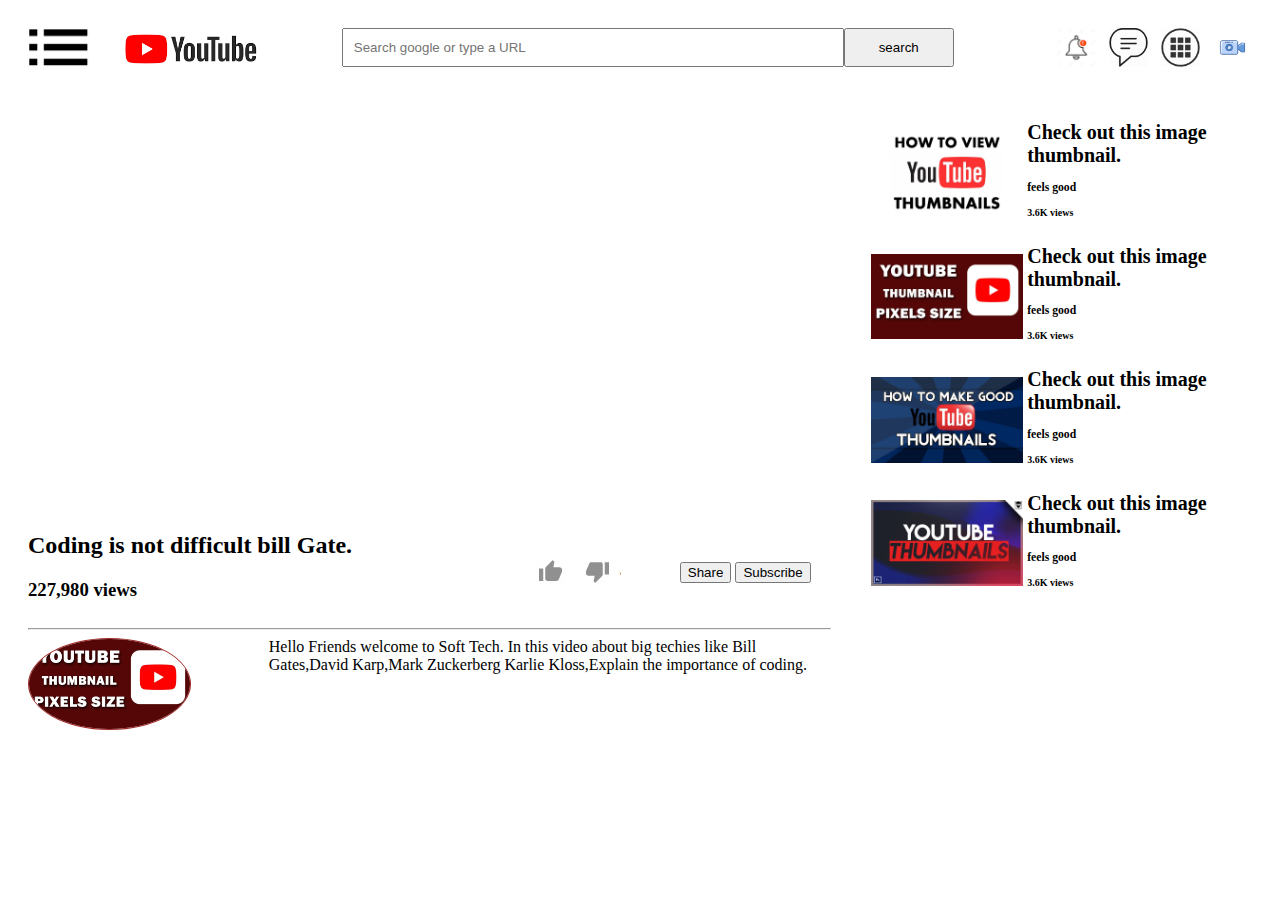
<file: index.html>
<!DOCTYPE html>
<html lang="en">

<head>
    <title>Bootstrap 4 Example</title>
    <meta charset="utf-8">
    <meta name="viewport" content="width=device-width, initial-scale=1">
    <link rel="stylesheet" type="text/css" href="youtube.css">
</head>

<body>
  <main id="main-container">
    <nav class="navBarDiv">
        <div id="image-div1" class="nav-bar-div">
            <img id="dropdownicon" src="photos/dropdown.jpg">
            <img id="youtubeicon" src="photos/youtubeicon.png" alt="yt icon not found">
        </div>
        <div id="search-form" class="nav-bar-div">
            <form>
                
                <button id="search-button">search</button>
                <input id="search" type="search" placeholder="Search google or type a URL">
            </form>
        </div>
        <div id="image-div2" class="nav-bar-div">
            <img class="logo-img2" src="photos/createposticon.png">
            <img class="logo-img2" src="photos/appsicon.png">
            <img class="logo-img2" src="photos/messageicon.png">
            <img class="logo-img2" src="photos/notificationicon.jpg">
        </div>
    </nav>

    <div class="body-section" id="iframe-div">
        <iframe width="100%" height="400" src="https://www.youtube.com/embed/V74l_zS1x8E" frameborder="0" allow="accelerometer; autoplay; encrypted-media; gyroscope; picture-in-pi
        cture" allowfullscreen></iframe>
        <div class="description">
            <div id="description-and-icons">
                <div id="iframe-text-icons-buton-div">
                    <div class="iframe-text-icon-button" id="text-div">
                        <h2 id="iframetitle">Coding is not difficult bill Gate.</h2>
                        <h3 id="iframeview">227,980 views</h3>
                    </div>
                    <div class="iframe-text-icon-button" id="iframe-icons-div">
                        <img class="icon" src="photos/like.jpg">
                        <img class="icon" src="photos/dislike.jpg">
                    </div>
                    <div class="iframe-text-icon-button" id="iframe-buttons-div">
                        <button class="iframe-button" id="share-button">Share</button>
                        <button class="iframe-button" id="subscribe-button">Subscribe</button>
                    </div>

                    <hr>

                </div>
                
                <div id="description">
                    <img id="description-photo" src="photos/thumbnail2.jpg">
                    <div id="description-text">Hello Friends welcome to Soft Tech. In this video about big techies like Bill Gates,David Karp,Mark Zuckerberg Karlie Kloss,Explain the importance of coding.
                    </div>
                </div>
            </div>
        </div>
    </div>
    <div class="body-section" id="sidebar">
        <div class="thumbnail">
            <img class="thumbimage" src="photos/thumbnail1.jpg">
            <div class="info">
                <h1>Check out this image thumbnail.</h1>
                <h3>feels good</h3>
                <h4>3.6K views</h4>
            </div>
        </div>
        <div class="thumbnail">
            <img class="thumbimage" src="photos/thumbnail2.jpg">
            <div class="info">
                <h1>Check out this image thumbnail.</h1>
                <h3>feels good</h3>
                <h4>3.6K views</h4>
            </div>
        </div>
        <div class="thumbnail">
            <img class="thumbimage" src="photos/thumbnail3.jpg">
            <div class="info">
                <h1>Check out this image thumbnail.</h1>
                <h3>feels good</h3>
                <h4>3.6K views</h4>
            </div>
        </div>
        <div class="thumbnail">
            <img class="thumbimage" src="photos/thumbnail4.jpg">
            <div class="info">
                <h1>Check out this image thumbnail.</h1>
                <h3>feels good</h3>
                <h4>3.6K views</h4>
            </div>
        </div>
    </div>

  </main>
</body>

</html>
</file>
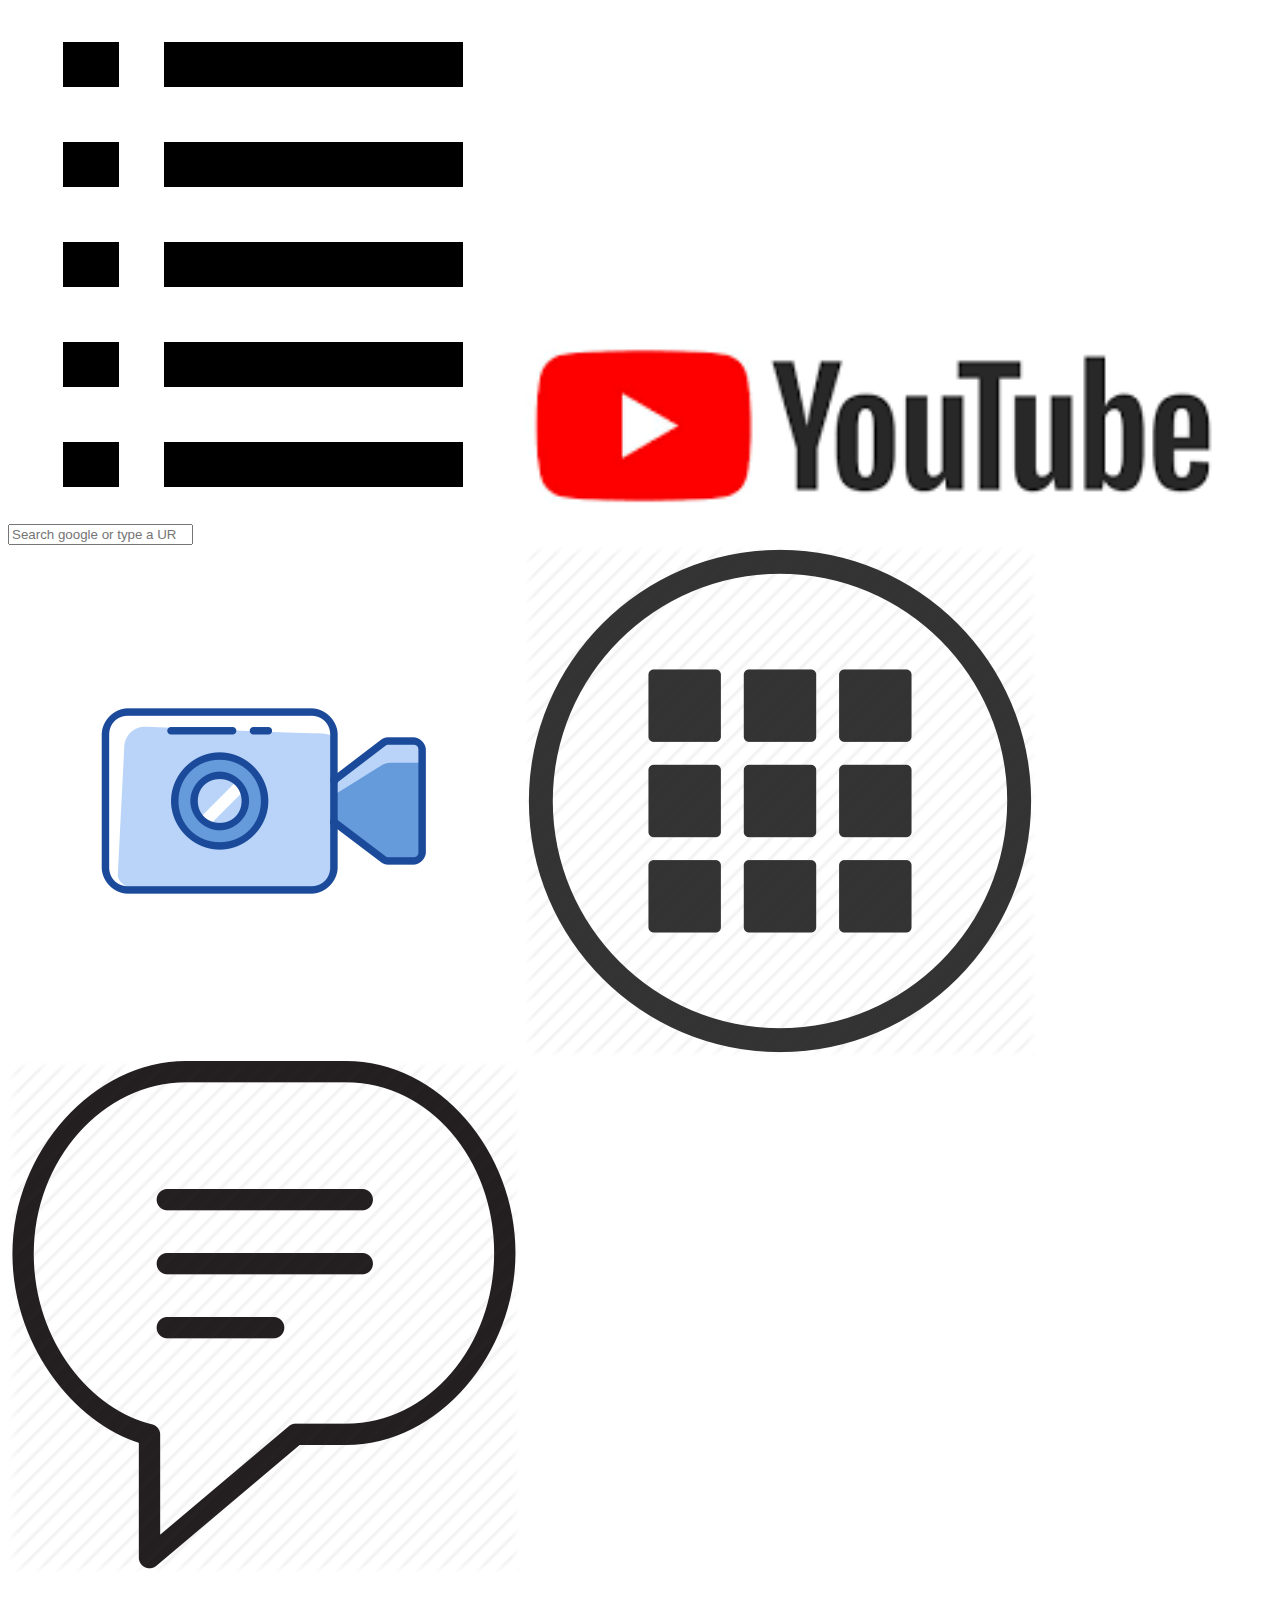
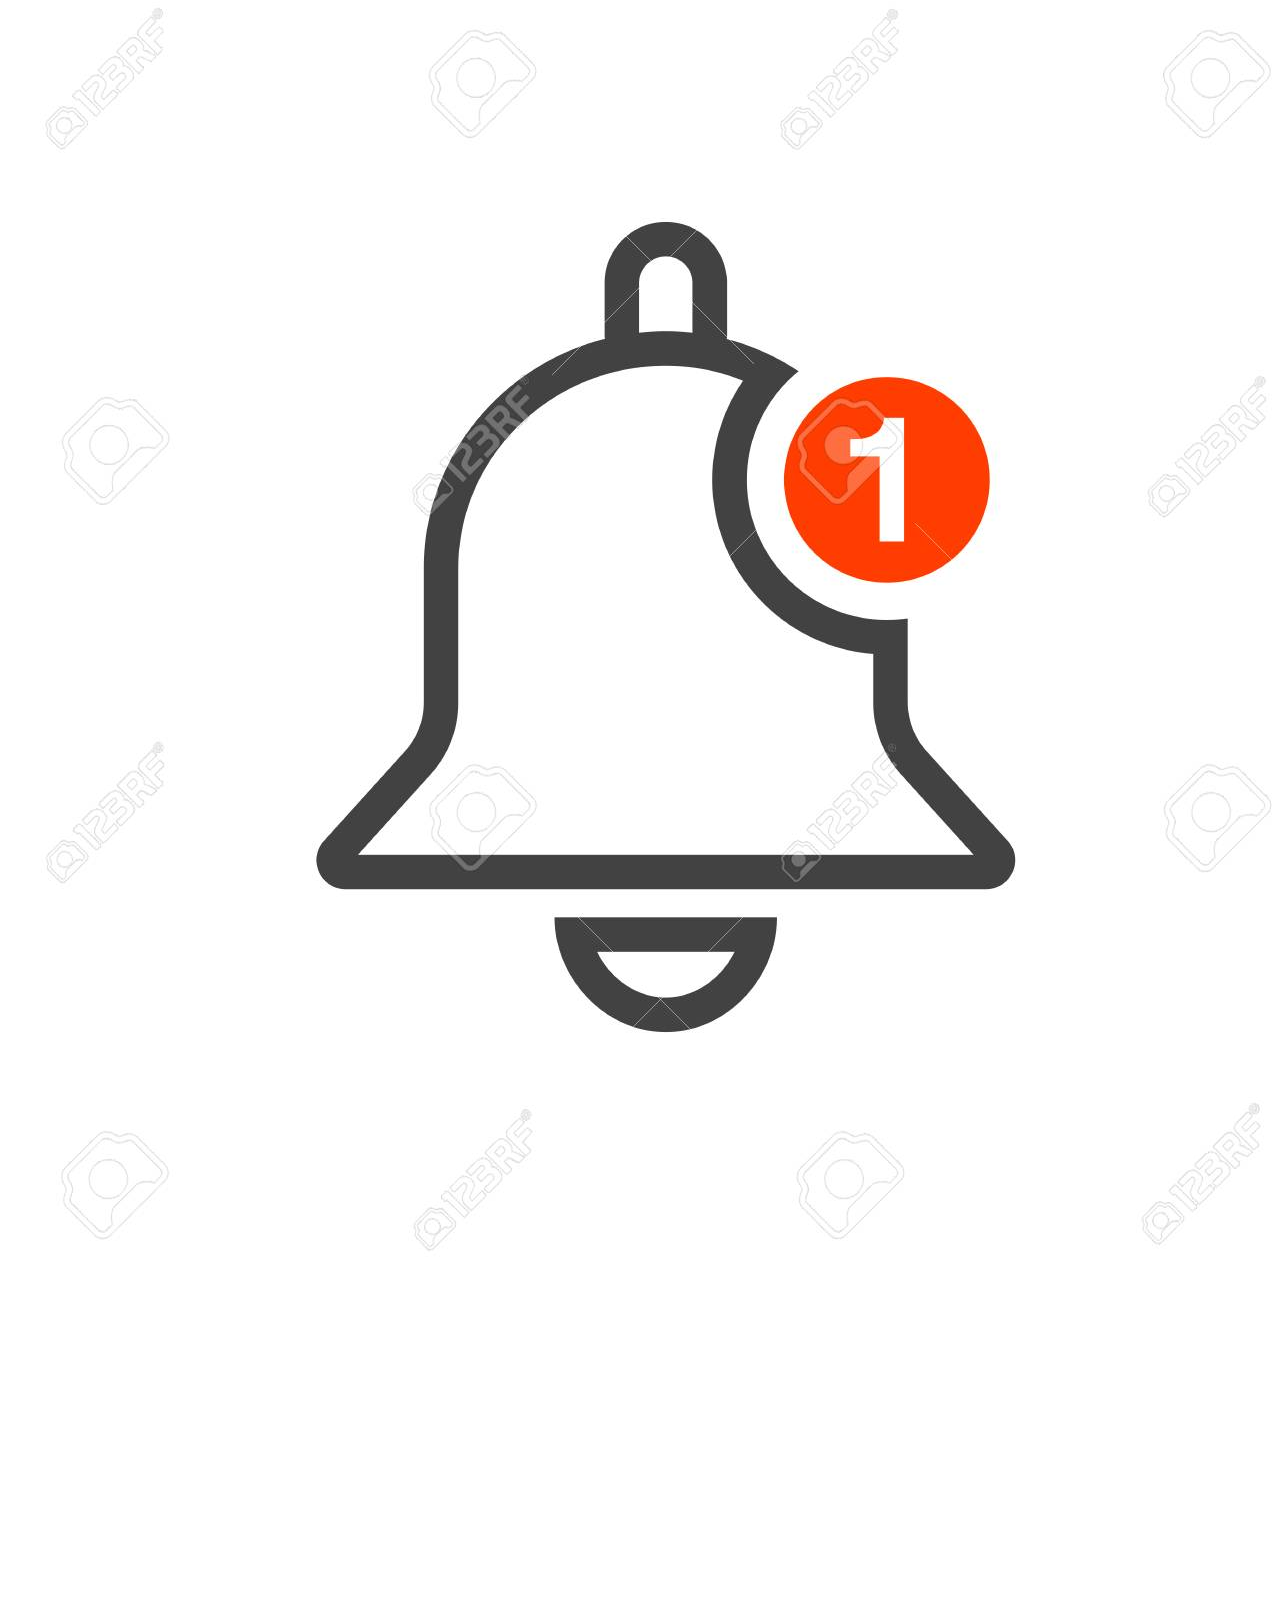
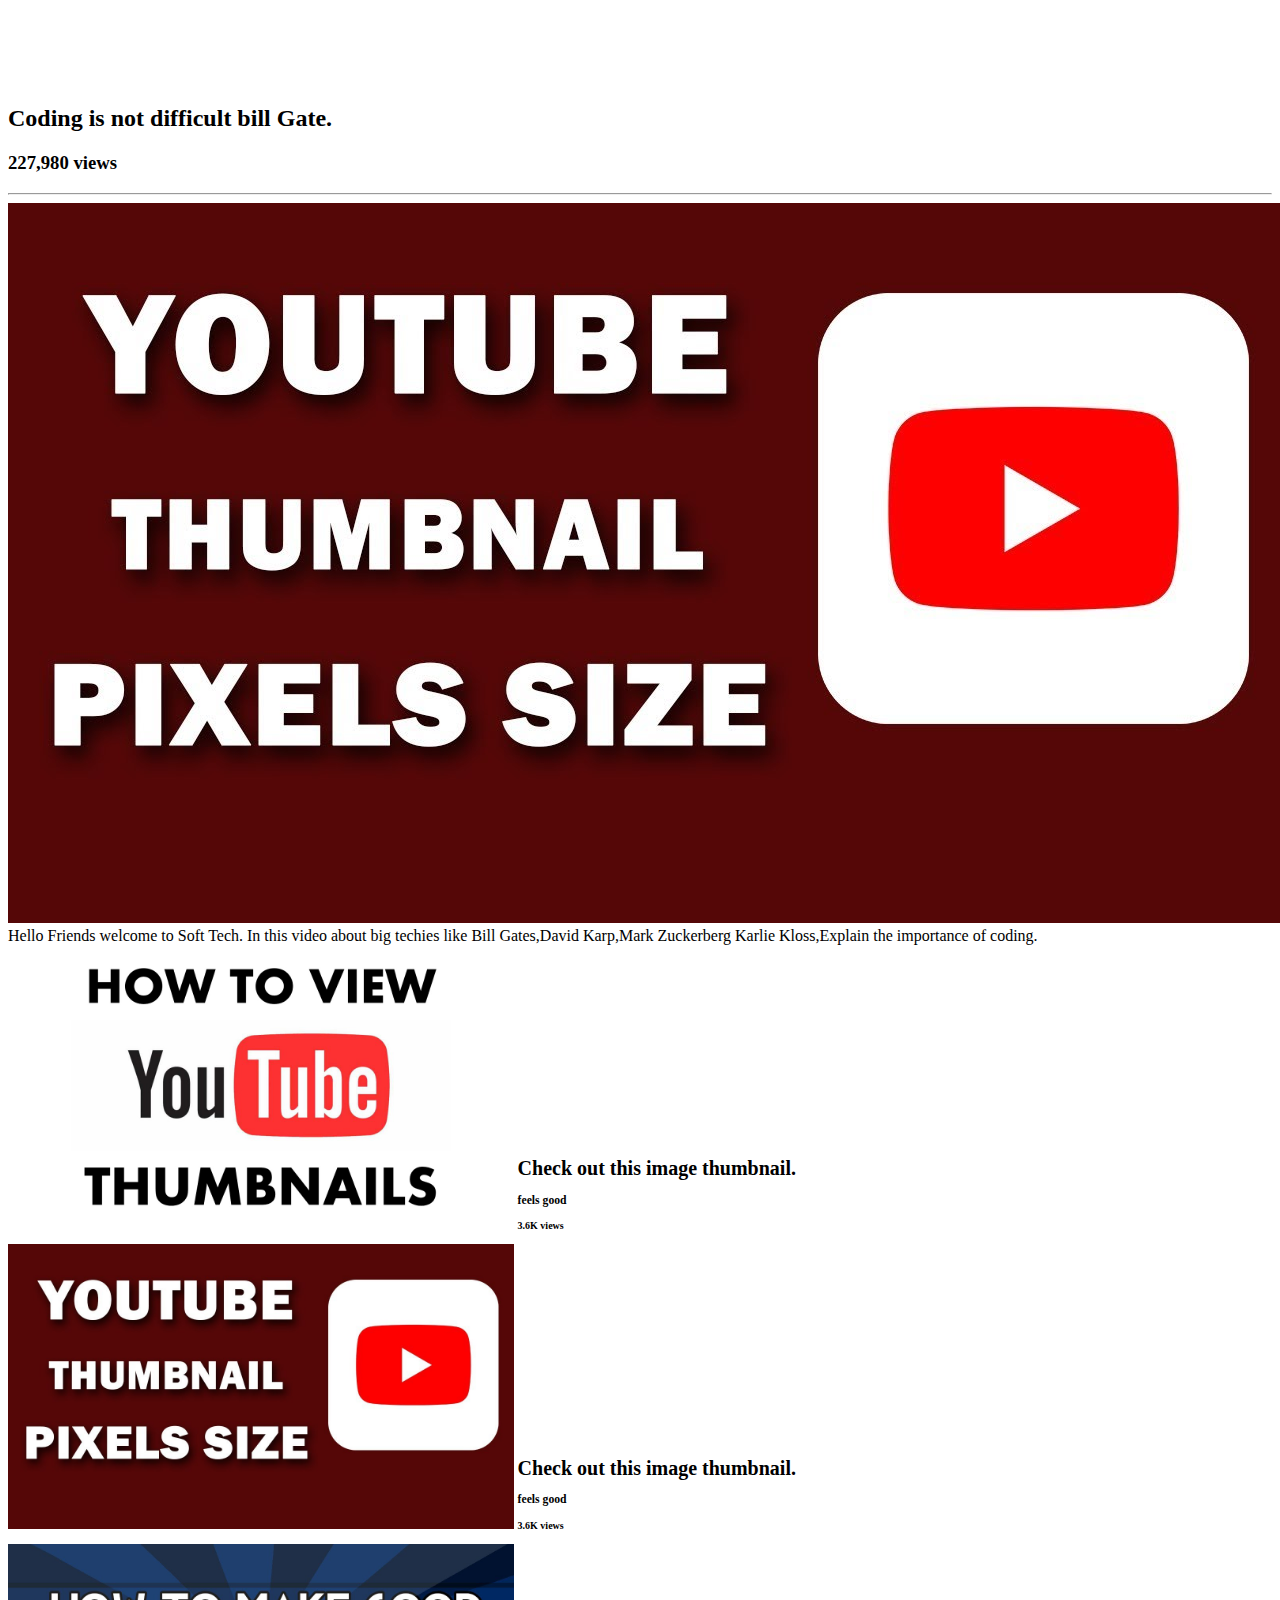
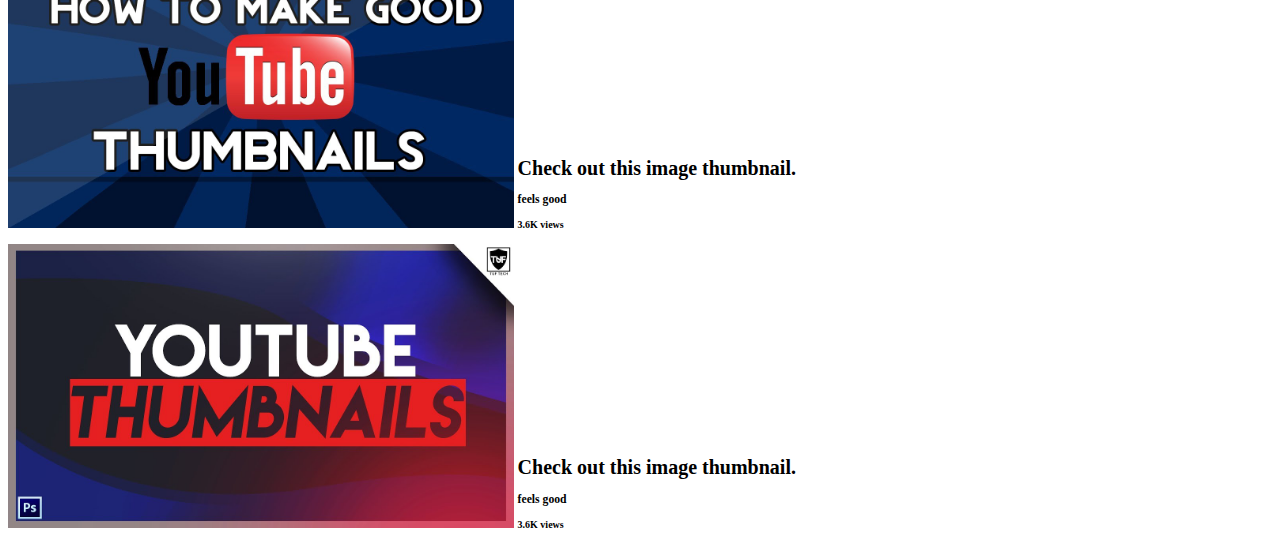
<file: youtube.html>
<!DOCTYPE html>
<html lang="en">
<head>
  <title>Bootstrap 4 Example</title>
  <meta charset="utf-8">
  <meta name="viewport" content="width=device-width, initial-scale=1">
  <link rel="stylesheet" type ="text/css" href ="youtube.css">
  
</head>
<body>


  <div class="bg-div">

    <img class="logo-img" src="photos/dropdown.svg">
    <img id="youtubeicon" src="photos/youtubeicon.png">
    <div class="form">
      <form>
        <input class="search" type="search" placeholder="Search google or type a URL">
      </form>
    </div>

    <img class="logo-img1" src="photos/createposticon.png">
    <img class="logo-img1" src="photos/appsicon.png">
    <img class="logo-img1" src="photos/messageicon.png">
    <img class="logo-img1" src="photos/notificationicon.jpg">
  </div>
      
  <div class="body-div"> 

    <div class="iframe-div">
      <iframe width="700" height="400" src="https://www.youtube.com/embed/V74l_zS1x8E" frameborder="0" allow="accelerometer; autoplay; encrypted-media; gyroscope; picture-in-picture" allowfullscreen></iframe>
      <h2 id="iframetitle">Coding is not difficult bill Gate.</h2>
      <h3 id="iframeview">227,980 views</h3>
      <hr>
      <div class="description">
        <img id="icon" src="photos/thumbnail2.jpg">
        <div id="text">Hello Friends welcome to Soft Tech. In this video about big techies like Bill Gates,David Karp,Mark Zuckerberg Karlie Kloss,Explain the importance of coding.
        </div>
      </div>
    </div>
    

    <div class="sidebar">

      <div class="thumbnail">
        <img class="thumbimage" src="photos/thumbnail1.jpg">
        <div class="info">
          <h1>Check out this image thumbnail.</h1>
          <h3>feels good</h3>
          <h4>3.6K views</h4>
        </div>
      </div>

      <div class="thumbnail">
        <img class="thumbimage" src="photos/thumbnail2.jpg">
        <div class="info">
          <h1>Check out this image thumbnail.</h1>
          <h3>feels good</h3>
          <h4>3.6K views</h4>
        </div>
      </div>

      <div class="thumbnail">
        <img class="thumbimage" src="photos/thumbnail3.jpg">
        <div class="info">
          <h1>Check out this image thumbnail.</h1>
          <h3>feels good</h3>
          <h4>3.6K views</h4>
        </div>
      </div>

      <div class="thumbnail">
        <img class="thumbimage" src="photos/thumbnail4.jpg">
        <div class="info">
          <h1>Check out this image thumbnail.</h1>
          <h3>feels good</h3>
          <h4>3.6K views</h4>
        </div>
      </div>
    </div>
  </div>

  
  


</body>
</html>
</file>
<file: youtube.css>
#main-container {
	height: 100%;
	display: grid;
	grid-template-columns: repeat(12, 1fr);
	grid-template-rows: 80px auto;
	grid-template-areas: "n n n n n n n n n n n n"
						 "i i i i i i i i s s s s"
						 
}

.navBarDiv {
	grid-area: n;
	padding: 20px;
}

#iframe-div {
	grid-area: i;
	padding: 20px;
}

#sidebar {
	grid-area: s;
	padding: 20px;
}

#image-div1 {
	width: 20%;
	display: inline-block;
}

#search-form {
	width: 50%;
	position: relative;
	left: 65px;
	display: inline-block;
}

#image-div2 {
	float: right;
	width: 20%;
	display: inline-block;
}

.logo-img2 {
	float: right;
	width: 16%;
	padding-left:13px;
}

#dropdownicon{
	width: 25%;
	padding-right: 30px;
}
#youtubeicon{
	width: 55%;
}

#search{
	padding: 10px;
	width: 82%;
	float: right;
}

#search-button{
	float: right;
	padding:10px;
	width:18%;
	text-align: center;
}

#text-div{
	padding: 0px;
}

.iframe-text-icon-button{
	display: inline-block;
}
#iframe-buttons-div{
	float: right;
	position: relative;
	right: 20px;
	top: 50px;
}

#iframe-icons-div{
	position: relative;
	left: 170px;

}

#description-photo{
	width: 20%;
	display: inline-block;
	border: 1px solid brown;
	border-radius: 50%;
}

#description-text{
	width:70%;
	display: inline-block;
	float: right;
}

.thumbimage {
	width: 40%;
	display: inline-block;
}

.info{
	width: 56%;
	display: inline-block;
	font-size: 10px;
}
</file>
